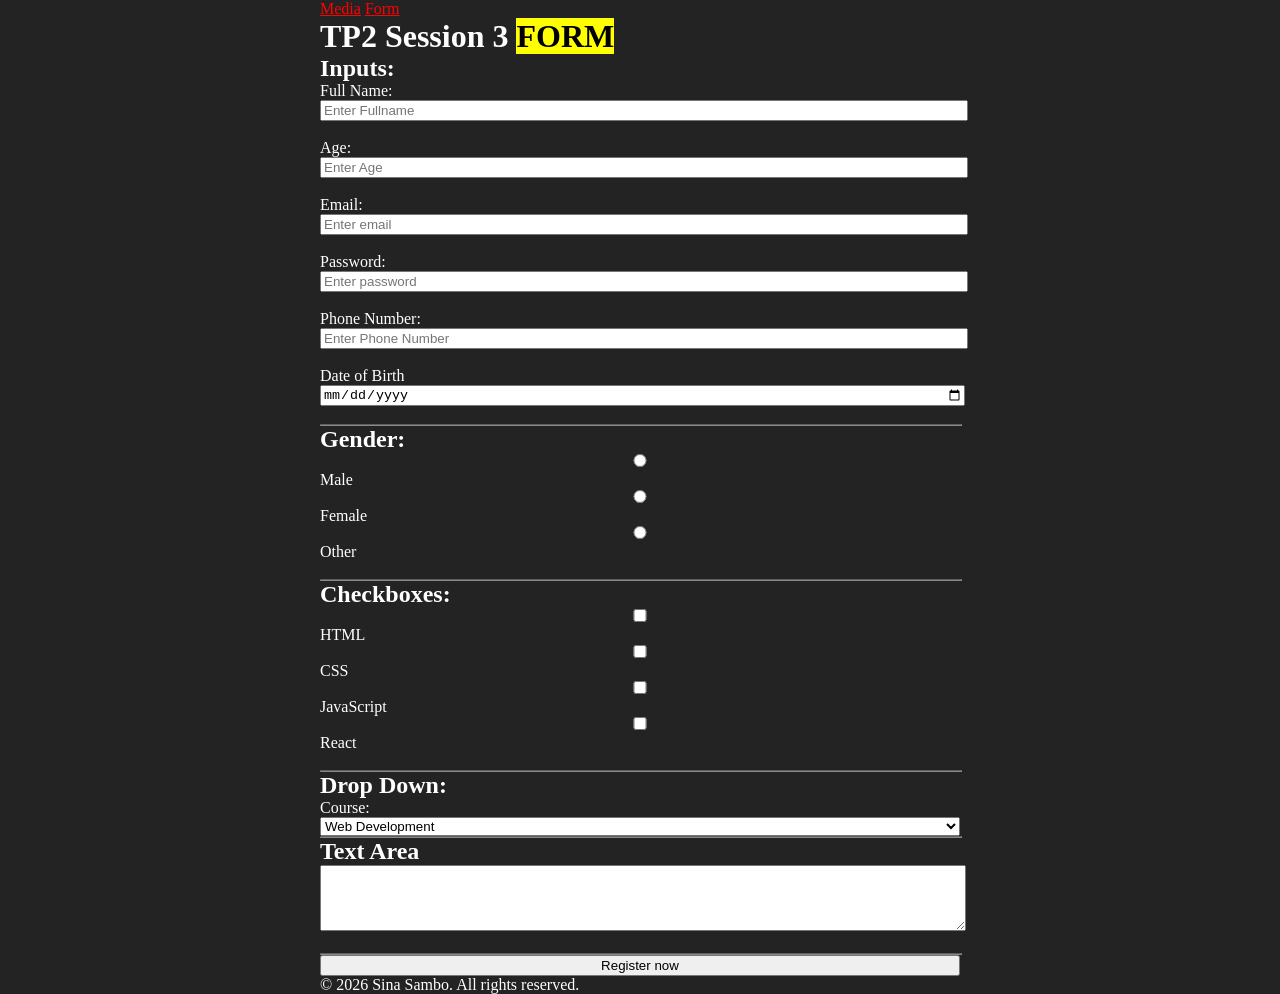
<file: Week3/index.html>
<!DOCTYPE html>
<html lang="en">

<head>
    <link rel="stylesheet" href="style.css">
    <meta charset="UTF-8">
    <meta name="viewport" content="width=device-width, initial-scale=1.0">
    <title>Form</title>
</head>

<body>
    <header>
        <nav class="navi">

            <a href="media.html">Media</a>
            <a href="form.html">Form</a>

        </nav>
        <h1>TP2 Session 3 <mark>FORM</mark></h1>
    </header>

    <main>

        <div class="form-container">
            <section>

                <form action="#">

                    <h2>Inputs:</h2>

                    <label for="fname">Full Name:</label><br>
                    <input type="text" id="fname" name="fname" placeholder="Enter Fullname" required><br><br>

                    <label for="age">Age:</label><br>
                    <input type="number" id="age" name="age" placeholder="Enter Age" required><br><br>

                    <label for="email">Email:</label><br>
                    <input type="email" id="email" name="email" placeholder="Enter email" required><br><br>

                    <label for="passw">Password:</label><br>
                    <input type="password" id="passw" name="password" placeholder="Enter password" required><br><br>

                    <label for="phonenum">Phone Number:</label><br>
                    <input type="tel" id="phonenum" name="phonenumber" placeholder="Enter Phone Number"><br><br>

                    <label for="birthdate">Date of Birth</label><br>
                    <input type="date" id="birthdate" name="birthdate"><br><br>

                    <hr>


                </form>

            </section>

            <section>

                <form action="#">

                    <h2>Gender:</h2>
                    <input type="radio" id="male" name="gender" value="male"><label for="male">Male</label><br>
                    <input type="radio" id="female" name="gender" value="female"><label for="female">Female</label><br>
                    <input type="radio" id="other" name="gender" value="other" required><label
                        for="other">Other</label><br><br>

                </form>

                <hr>

            </section>

            <section>

                <form action="#">

                    <h2>Checkboxes:</h2>

                    <input type="checkbox" id="html" name="tech" value="HTML"><label for="html">HTML</label><br>
                    <input type="checkbox" id="css" name="tech" value="CSS"><label for="css">CSS</label><br>
                    <input type="checkbox" id="java" name="tech" value="JavaScript"><label
                        for="java">JavaScript</label><br>
                    <input type="checkbox" id="react" name="tech" value="React"><label for="react">React</label><br><br>

                    <hr>

                </form>

            </section>

            <section>

                <form action="#">

                    <h2>Drop Down:</h2>

                    <label for="course">Course: </label>
                    <select name="course" id="course">

                        <option value="web-dev">Web Development</option>
                        <option value="computer-science">Computer Science</option>
                        <option value="networking">Networking</option>
                        <option value="cyber-sec">Cyber Security</option>

                    </select>

                </form>

                <hr>

            </section>

            <section>

                <form action="#">

                    <h2>Text Area</h2>

                    <textarea name="message" id="msg" rows="4" cols="50"></textarea><br><br>

                    <hr>

                    <button type="submit">Register now </button>

                </form>

            </section>
        </div>

    </main>

    <footer>
        <p>© 2026 Sina Sambo. All rights reserved.</p>
    </footer>




</body>

</html>
</file>
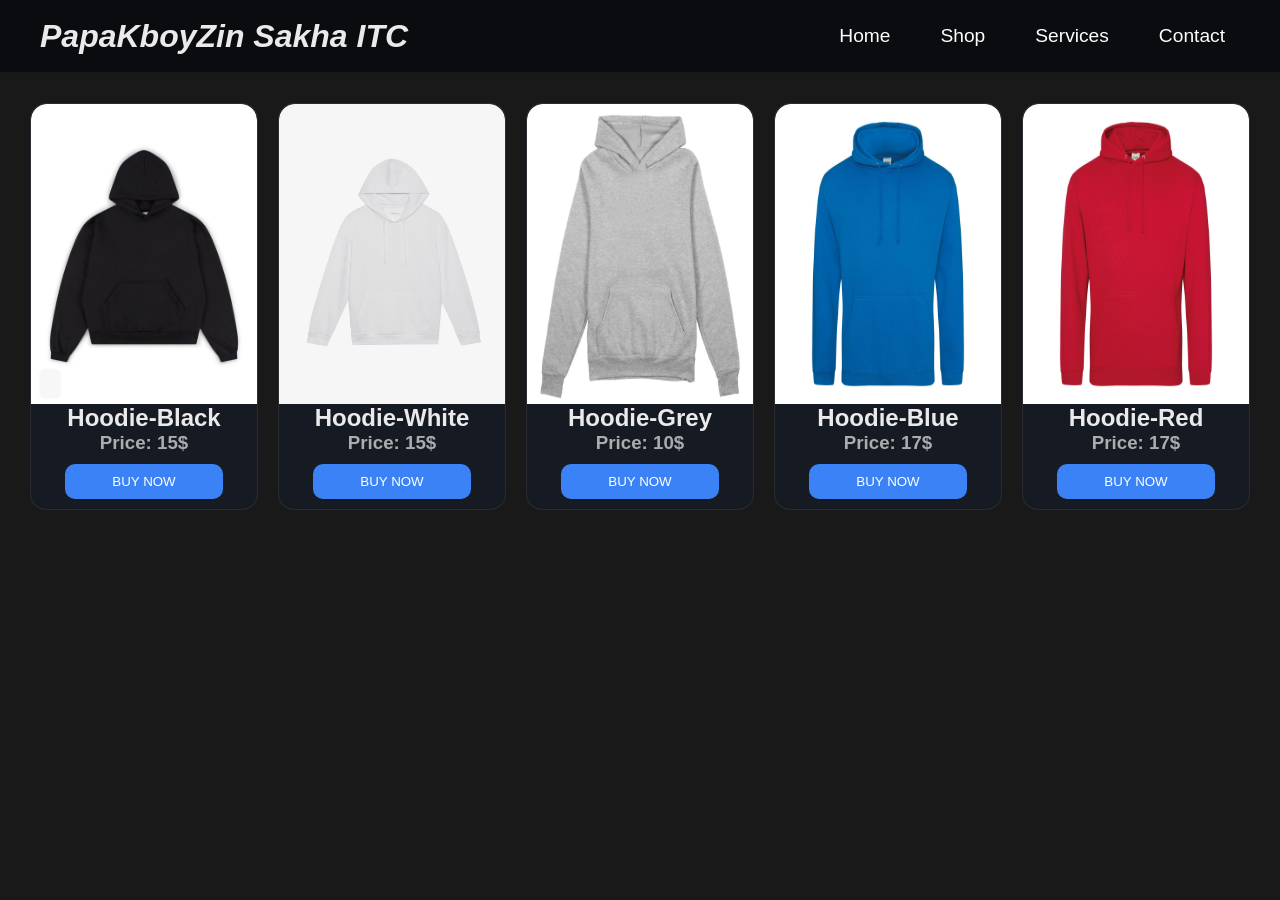
<file: Week4/index.html>
<!DOCTYPE html>
<html lang="en">

<head>
    <meta charset="UTF-8">
    <meta name="viewport" content="width=device-width, initial-scale=1.0">
    <title>Week4</title>
    <link rel="stylesheet" href="style.css">
</head>
    
<body>

    <header class="main-header">
        <h1><em>PapaKboyZin Sakha ITC</em></h1>
        <nav>
            <ul>
                <li><a href="#">Home</a></li>
                <li><a href="#">Shop</a></li>
                <li><a href="#">Services</a></li>
                <li><a href="#">Contact</a></li>
            </ul>
        </nav>
    </header>

    <main>
        <div class="flexbox">

            <div class="flexitem">
                <div class="productimg">
                    <img src="../images/hoodie_black.jpg" alt="Black Hoodie">
                </div>
                <h2>Hoodie-Black</h2>
                <h3 class="price">Price: 15$</h3>
                <button>BUY NOW</button>
            </div>

            <div class="flexitem">
                <div class="productimg">
                    <img src="../images/hoodie_white.jpg" alt="White Hoodie">
                </div>
                <h2>Hoodie-White</h2>
                <h3 class="price">Price: 15$</h3>
                <button>BUY NOW</button>
            </div>

            <div class="flexitem">
                <div class="productimg">
                    <img src="../images/hoodie_grey.jpg" alt="Grey Hoodie">
                </div>
                <h2>Hoodie-Grey</h2>
                <h3 class="price">Price: 10$</h3>
                <button>BUY NOW</button>
            </div>

            <div class="flexitem">
                <div class="productimg">
                    <img src="../images/hoodie_blue.jpg" alt="Blue Hoodie">
                </div>
                <h2>Hoodie-Blue</h2>
                <h3 class="price">Price: 17$</h3>
                <button>BUY NOW</button>
            </div>

            <div class="flexitem">
                <div class="productimg">
                    <img src="../images/hoodie_red.jpg" alt="Red Hoodie">
                </div>
                <h2>Hoodie-Red</h2>
                <h3 class="price">Price: 17$</h3>
                <button>BUY NOW</button>
            </div>

        </div>
    </main>

</body>

</html>
</file>
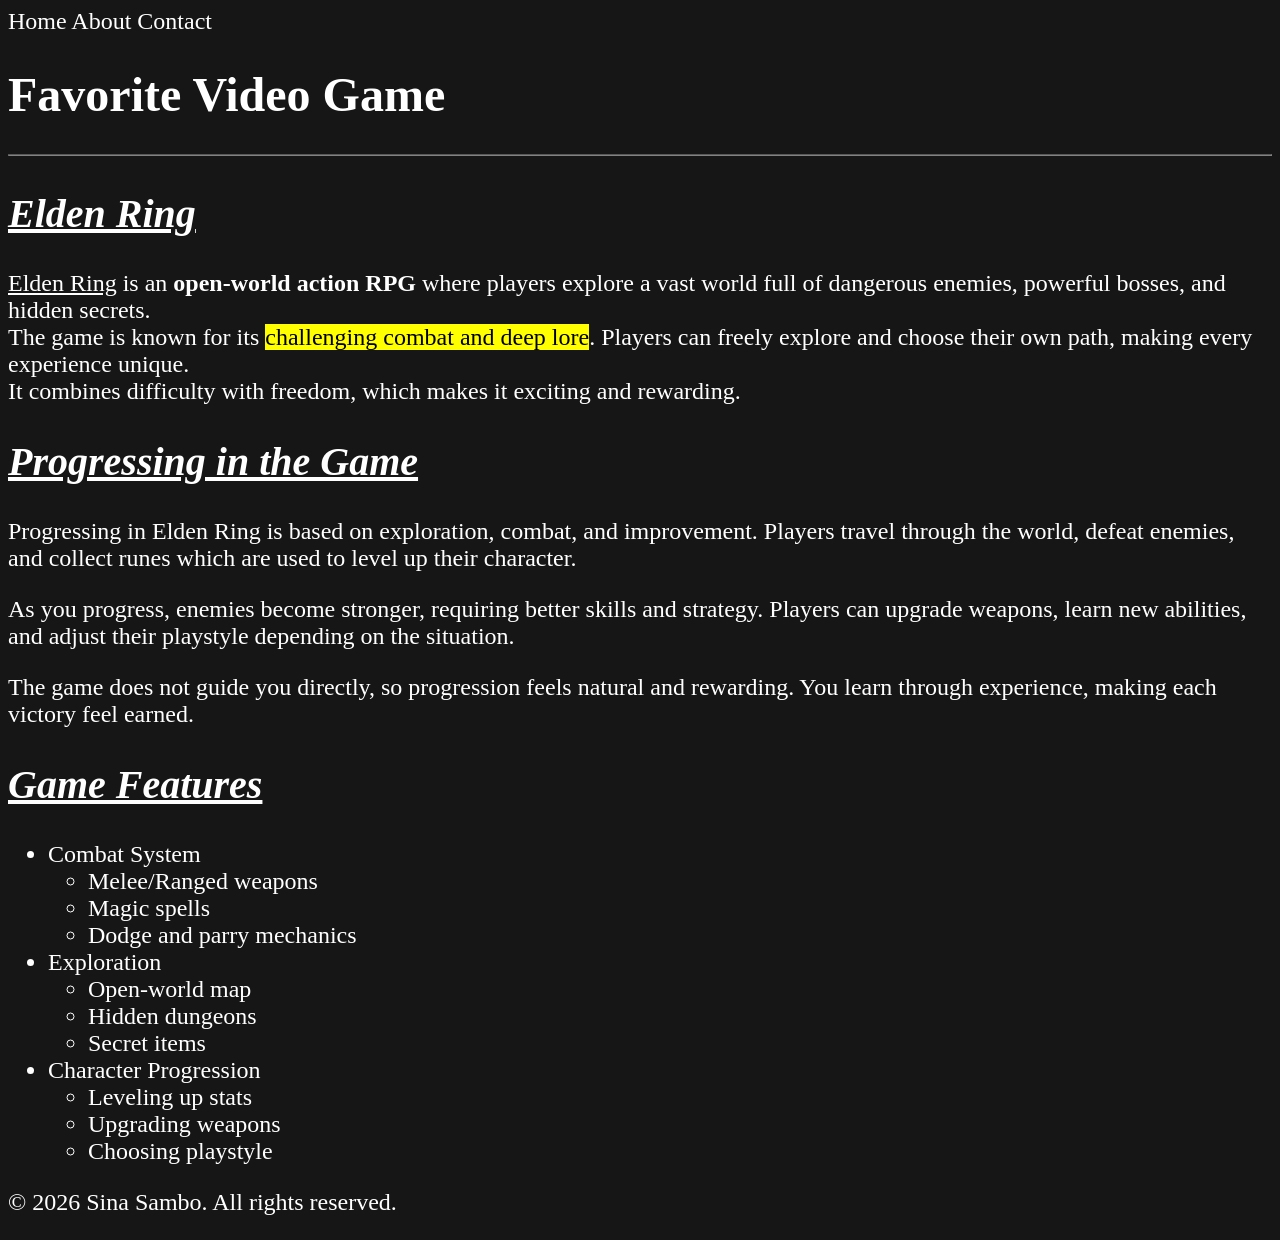
<file: Week_01_Project/index.html>
<!DOCTYPE html>
<html lang="en">

<head>
    <link rel="stylesheet" href="style.css">
    <meta charset="UTF-8">
    <meta name="viewport" content="width=device-width, initial-scale=1.0">
    <title>Favorite game | Home</title>
</head>

<body>

    <header>
        <nav>
            <a href="index.html">Home</a>
            <a href="about.html">About</a>
            <a href="contact.html">Contact</a>
        </nav>

        <h1>Favorite Video Game</h1>
        <hr>
    </header>

    <main>

        <section>
            <h2><em style="text-decoration: underline;">Elden Ring</em></h2>

            <p>
                <a href="https://www.youtube.com/watch?v=fXGULB8PdO4" style="text-decoration: underline;">Elden
                    Ring</a> is an <strong>open-world action RPG</strong>
                where players explore a vast world full of dangerous enemies, powerful bosses, and hidden secrets.
                <br> The game is known for its <mark>challenging combat and deep lore</mark>. Players can freely
                explore and choose their own path, making every experience unique.
                <br> It combines difficulty with freedom, which makes it exciting and rewarding.
            </p>
        </section>

        <section>
            <h2><em style="text-decoration: underline;">Progressing in the Game</em></h2>

            <p>
                Progressing in Elden Ring is based on exploration, combat, and improvement. Players travel through
                the world, defeat enemies, and collect runes which are used to level up their character.
            </p>

            <p>
                As you progress, enemies become stronger, requiring better skills and strategy. Players can upgrade
                weapons, learn new abilities, and adjust their playstyle depending on the situation.
            </p>

            <p>
                The game does not guide you directly, so progression feels natural and rewarding. You learn through
                experience, making each victory feel earned.
            </p>
        </section>

        <section class="features-text">
            <h2><em style="text-decoration: underline;">Game Features</em></h2>

            <ul>
                <li>Combat System
                    <ul>
                        <li>Melee/Ranged weapons</li>
                        <li>Magic spells</li>
                        <li>Dodge and parry mechanics</li>
                    </ul>
                </li>

                <li>Exploration
                    <ul>
                        <li>Open-world map</li>
                        <li>Hidden dungeons</li>
                        <li>Secret items</li>
                    </ul>
                </li>

                <li>Character Progression
                    <ul>
                        <li>Leveling up stats</li>
                        <li>Upgrading weapons</li>
                        <li>Choosing playstyle</li>
                    </ul>
                </li>
            </ul>
        </section>

    </main>

    <footer>
        <p>© 2026 Sina Sambo. All rights reserved.</p>
    </footer>

</body>

</html>
</file>
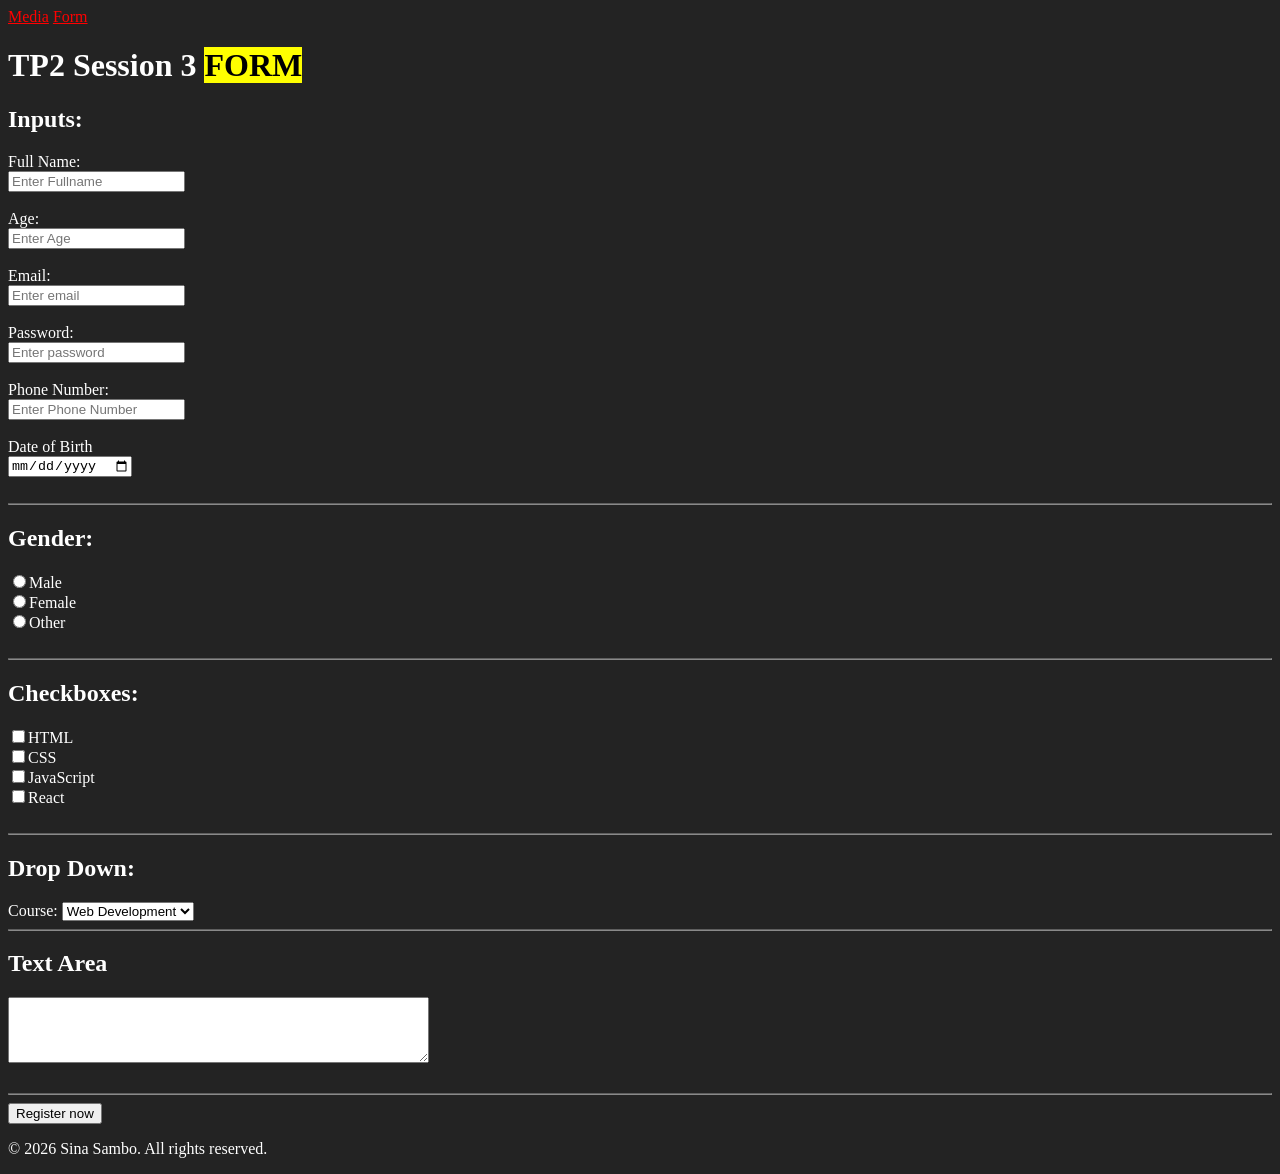
<file: Week2/form.html>
<!DOCTYPE html>
<html lang="en">

<head>
    <link rel="stylesheet" href="style.css">
    <meta charset="UTF-8">
    <meta name="viewport" content="width=device-width, initial-scale=1.0">
    <title>Form</title>
</head>

<body>
    <header>
        <nav class="navi">

            <a href="media.html">Media</a>
            <a href="form.html">Form</a>

        </nav>
        <h1>TP2 Session 3 <mark>FORM</mark></h1>
    </header>

    <main>
        <section>

            <form action="#">

                <h2>Inputs:</h2>

                <label for="fname">Full Name:</label><br>
                <input type="text" id="fname" name="fname" placeholder="Enter Fullname" required><br><br>

                <label for="age">Age:</label><br>
                <input type="number" id="age" name="age" placeholder="Enter Age" required><br><br>

                <label for="email">Email:</label><br>
                <input type="email" id="email" name="email" placeholder="Enter email" required><br><br>

                <label for="passw">Password:</label><br>
                <input type="password" id="passw" name="password" placeholder="Enter password" required><br><br>

                <label for="phonenum">Phone Number:</label><br>
                <input type="tel" id="phonenum" name="phonenumber" placeholder="Enter Phone Number"><br><br>

                <label for="birthdate">Date of Birth</label><br>
                <input type="date" id="birthdate" name="birthdate"><br><br>

                <hr>
                

            </form>

        </section>

        <section>

            <form action="#">

                <h2>Gender:</h2>
                <input type="radio" id="male" name="gender" value="male"><label for="male">Male</label><br>
                <input type="radio" id="female" name="gender" value="female"><label for="female">Female</label><br>
                <input type="radio" id="other" name="gender" value="other" required><label for="other">Other</label><br><br>

            </form>

            <hr>

        </section>

        <section>

            <form action="#">

                <h2>Checkboxes:</h2>

                <input type="checkbox" id="html" name="tech" value="HTML"><label for="html">HTML</label><br>
                <input type="checkbox" id="css" name="tech" value="CSS"><label for="css">CSS</label><br>
                <input type="checkbox" id="java" name="tech" value="JavaScript"><label for="java">JavaScript</label><br>
                <input type="checkbox" id="react" name="tech" value="React"><label for="react">React</label><br><br>

                <hr>

            </form>

        </section>

        <section>

            <form action="#">

                <h2>Drop Down:</h2>

                <label for="course">Course: </label>
                <select name="course" id="course">

                    <option value="web-dev">Web Development</option>
                    <option value="computer-science">Computer Science</option>
                    <option value="networking">Networking</option>
                    <option value="cyber-sec">Cyber Security</option>

                </select>

            </form>

            <hr>

        </section>

        <section>

            <form action="#">

                <h2>Text Area</h2>

                <textarea name="message" id="msg" rows="4" cols="50"></textarea><br><br>

                <hr>

                <button type="submit">Register now  </button>

            </form>

        </section>

    </main>

    <footer>
        <p>© 2026 Sina Sambo. All rights reserved.</p>
    </footer>




</body>

</html>
</file>
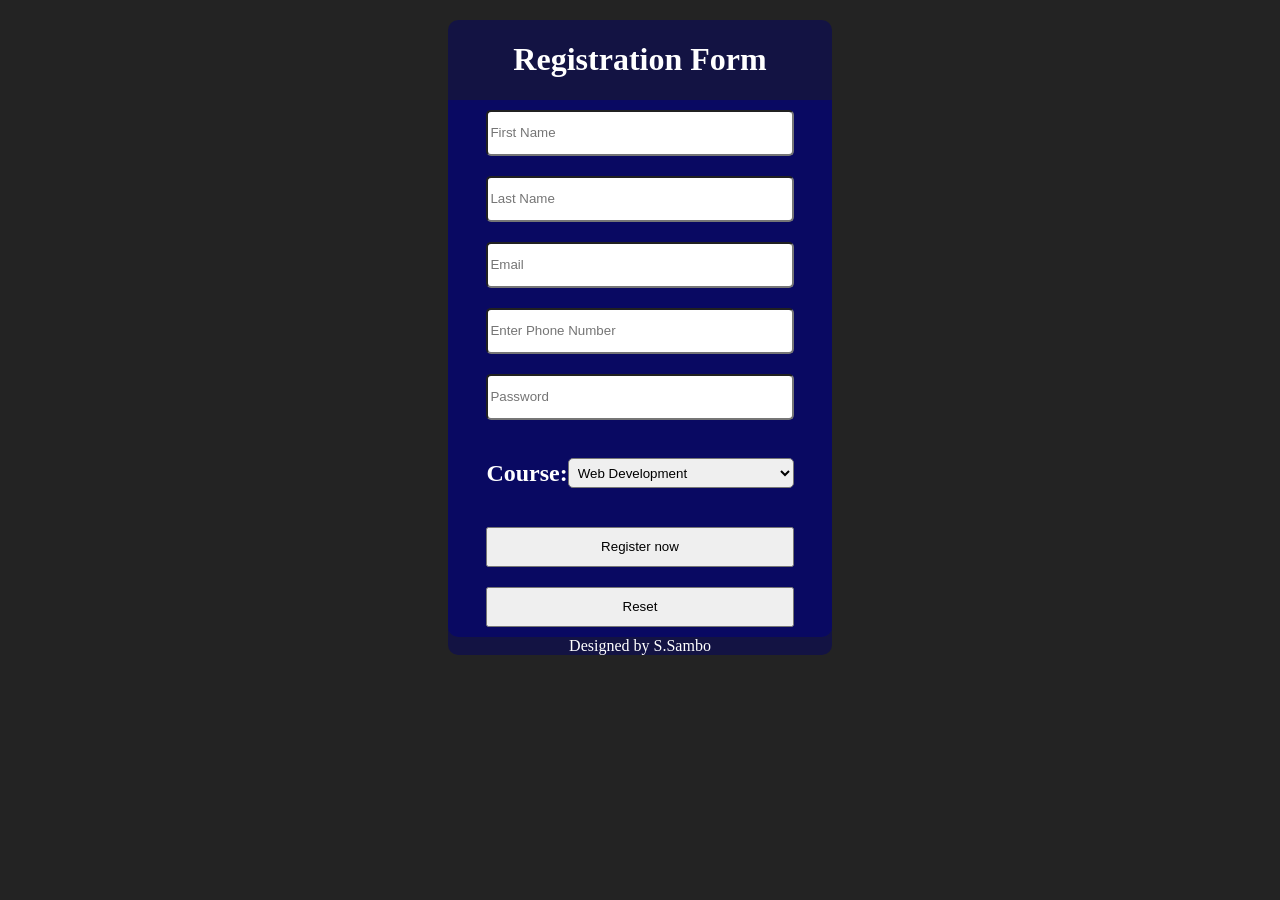
<file: Week3/Week3project.html>
<!doctype html>
<html lang="en">
  <head>
    <link rel="stylesheet" href="project.css" />
    <meta charset="UTF-8" />
    <meta name="viewport" content="width=device-width, initial-scale=1.0" />
    <title>Registration</title>
  </head>

  <body>
    <main>
      <header>
        <h1>Registration Form</h1>
      </header>

      <div class="form-container">
        <section>
          <form action="#">
            <input
              type="text"
              id="fname"
              name="fname"
              placeholder="First Name"
            />
            <input
              type="text"
              id="lname"
              name="lname"
              placeholder="Last Name"
            />
            <input type="email" id="email" name="email" placeholder="Email" />
            <input
              type="tel"
              id="phonenum"
              name="phonenumber"
              placeholder="Enter Phone Number"
            />
            <input
              type="password"
              id="passw"
              name="password"
              placeholder="Password"
            />

            <div class="course">
              <h2>Course:</h2>
              <select name="course" id="course">
                <option value="web-dev">Web Development</option>
                <option value="computer-science">Computer Science</option>
                <option value="networking">Networking</option>
                <option value="cyber-sec">Cyber Security</option>
              </select>
            </div>

            <button type="submit">Register now</button>
            <button type="reset">Reset</button>
          </form>
        </section>
      </div>

      <footer>Designed by S.Sambo</footer>
    </main>
  </body>
</html>
</file>
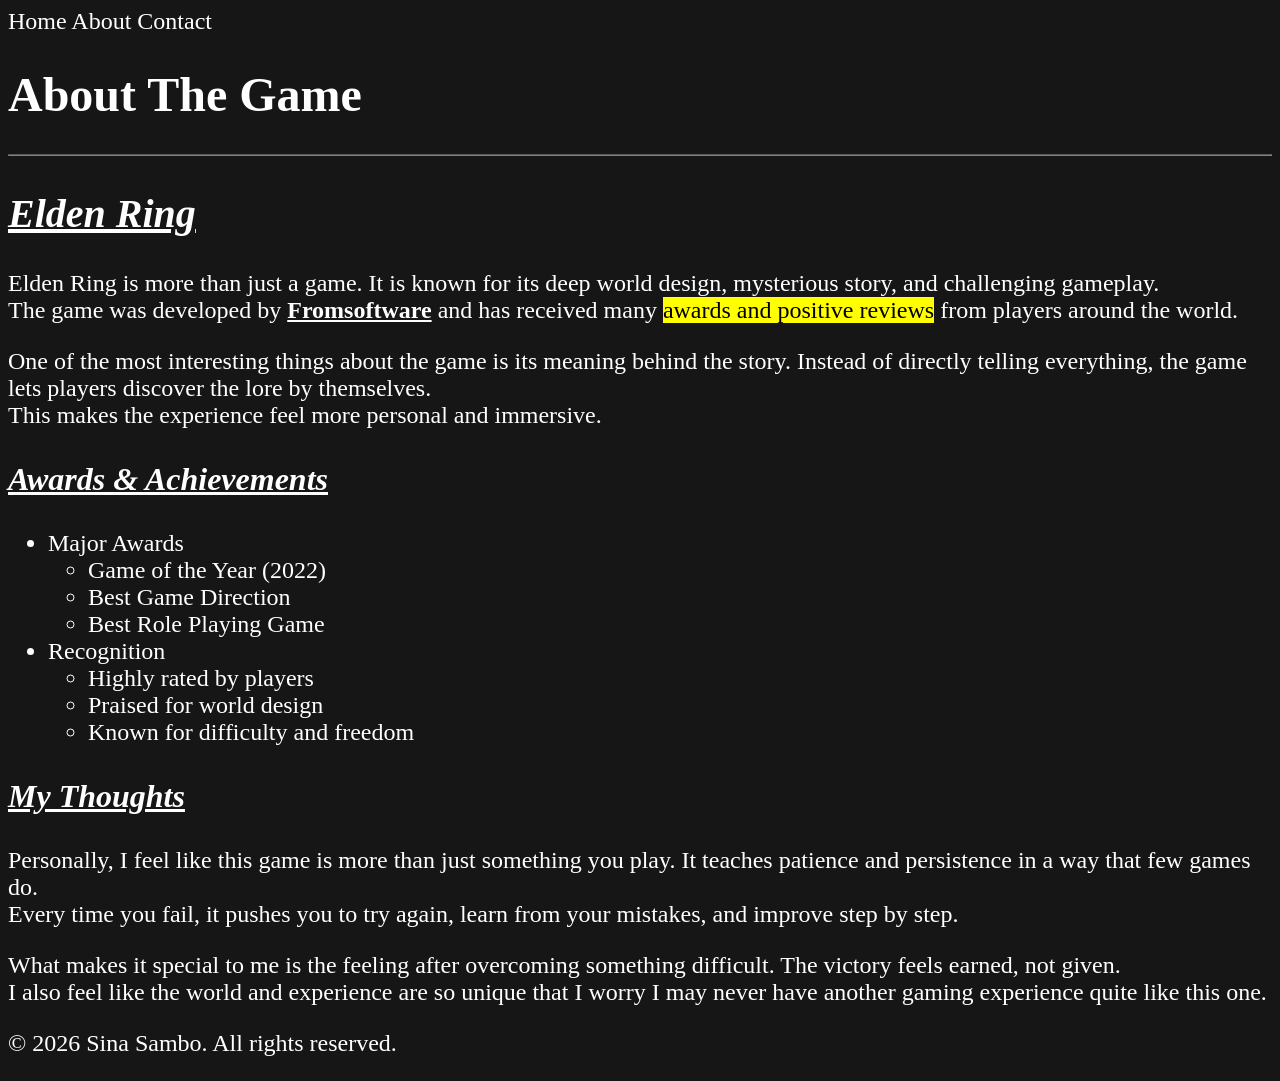
<file: Week_01_Project/about.html>
<!DOCTYPE html>
<html lang="en">

<head>
    <link rel="stylesheet" href="style.css">
    <meta charset="UTF-8">
    <meta name="viewport" content="width=device-width, initial-scale=1.0">
    <title>Favorite game | About</title>
</head>

<body>

    <header>
        <nav>
            <a href="index.html">Home</a>
            <a href="about.html">About</a>
            <a href="contact.html">Contact</a>
        </nav>

        <h1>About The Game</h1>
        <hr>
    </header>

    <main>

        <section>
            <h2><em style="text-decoration: underline;">Elden Ring</em></h2>

            <p>
                Elden Ring is more than just a game. It is known for its deep world design, mysterious story, and
                challenging gameplay.
                <br> The game was developed by <a href="https://www.fromsoftware.jp/ww/"
                    style="text-decoration: underline;"><strong>Fromsoftware</strong></a> and has received many
                <mark>awards and positive reviews</mark> from players around the world.
            </p>

            <p>
                One of the most interesting things about the game is its meaning behind the story. Instead of directly
                telling everything, the game lets players discover the lore by themselves.
                <br> This makes the experience feel more personal and immersive.
            </p>
        </section>

        <section class="features-text">
            <h3 style="text-decoration: underline;"><em>Awards & Achievements</em></h3>
            <ul>
                <li>Major Awards
                    <ul>
                        <li>Game of the Year (2022)</li>
                        <li>Best Game Direction</li>
                        <li>Best Role Playing Game</li>
                    </ul>
                </li>

                <li>Recognition
                    <ul>
                        <li>Highly rated by players</li>
                        <li>Praised for world design</li>
                        <li>Known for difficulty and freedom</li>
                    </ul>
                </li>
            </ul>
        </section>

        <section>
            <h3 style="text-decoration: underline;"><em>My Thoughts</em></h3>
            <p>
                Personally, I feel like this game is more than just something you play. It teaches patience and
                persistence in a way that few games do.
                <br> Every time you fail, it pushes you to try again, learn from your mistakes, and improve step by
                step.
            </p>

            <p>
                What makes it special to me is the feeling after overcoming something difficult. The victory feels
                earned, not given.
                <br> I also feel like the world and experience are so unique that I worry I may never have another
                gaming experience quite like this one.
            </p>
        </section>

    </main>

    <footer>
        <p>© 2026 Sina Sambo. All rights reserved.</p>
    </footer>

</body>

</html>
</file>
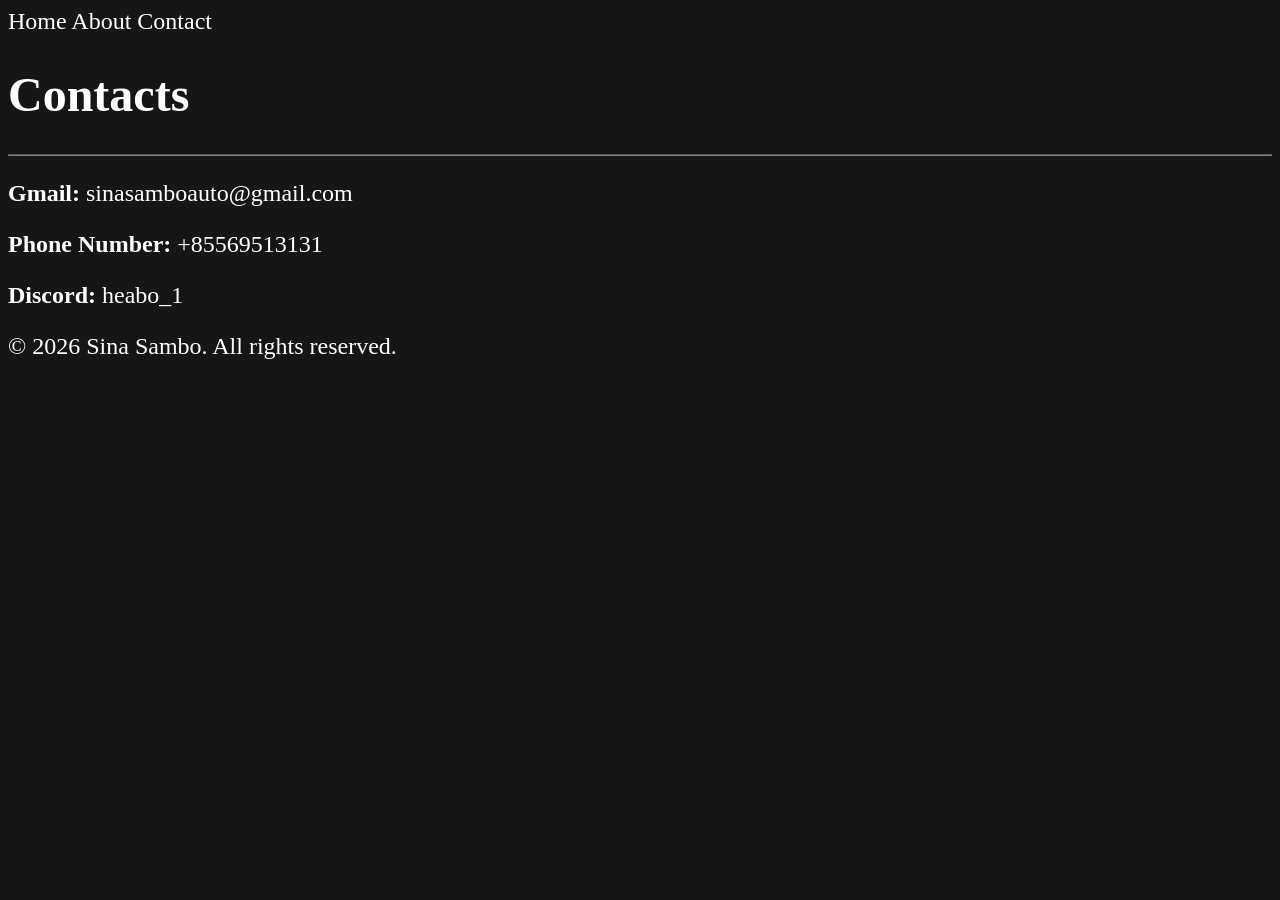
<file: Week_01_Project/contact.html>
<!DOCTYPE html>
<html lang="en">

<head>
    <link rel="stylesheet" href="style.css">
    <meta charset="UTF-8">
    <meta name="viewport" content="width=device-width, initial-scale=1.0">
    <title>Favorite game | Contact</title>
</head>

<body>

    <header>
        <nav>
            <a href="index.html">Home</a>
            <a href="about.html">About</a>
            <a href="contact.html">Contact</a>
        </nav>

        <h1>Contacts</h1>
        <hr>
    </header>

    <main>
        <section>
            <p><strong>Gmail: </strong>sinasamboauto@gmail.com</p>
            <p><strong>Phone Number: </strong>+85569513131</p>
            <p><strong>Discord: </strong>heabo_1</p>
        </section>
    </main>

    <footer>
        <p>© 2026 Sina Sambo. All rights reserved.</p>
    </footer>

</body>

</html>
</file>
<file: Week3/style.css>
body{
    background-color: rgba(0, 0, 0, 0.861);
    color: white;
    width: 50%;
    margin: 0 auto;
}

*{
    margin: 0 auto;
    width: 100%;
}


#eldenring{
    border-radius: 10px;
}
#cubeanim{
    border-radius: 10px;
}
hr{
    opacity: 50%;
}
.navi>a{

    color: rgb(255, 0, 0);
}


/*.form-container{
    width: 70%;
}


.form-container >*{
    border: 1px dashed red;
}
</file>
<file: Week4/style.css>
*{
    margin: 0;
    padding: 0;
    box-sizing: border-box;
}

body {
    background-color: rgba(0,0,0,0.9);
    color: #eaeaea;
    font-family: Arial, sans-serif;
    overflow-x: hidden;
}

.main-header {
    background: #0a0c10;
    display: flex;
    align-items: center;
    justify-content: space-between;
    padding: 15px 40px;
    border-bottom: 1px solid rgba(255,255,255,0.05);
    flex-wrap: wrap;
}

.main-header ul {
    display: flex;
    gap: 20px;
    list-style: none;
}

.main-header li {
    padding: 10px 15px;
    border-radius: 6px;
}

.main-header li:hover {
    background-color: rgba(255, 255, 255, 0.06);
}

.main-header a {
    color: white;
    font-size: 1.2rem;
    text-decoration: none;
}

.flexbox {
    display: flex;
    flex-wrap: wrap;
    justify-content: center;
    gap: 20px;
    padding: 30px;
}

.flexitem {
    background: #161a22;
    flex: 1 1 220px;
    max-width: 300px;
    display: flex;
    flex-direction: column;
    align-items: center;
    justify-content: space-between;
    border-radius: 16px;
    border: 1px solid rgba(255,255,255,0.08);
    transition: 0.2s ease;
    overflow: hidden;
    padding-bottom: 10px;
}

.flexitem:hover {
    transform: translateY(-5px);
    border-color: rgba(255,255,255,1);
    box-shadow: 0 10px 25px rgba(255,255,255,0.2);
}

.productimg {
    width: 100%;
    height: 300px;
}

.productimg img {
    width: 100%;
    height: 100%;
    border-top-left-radius: 16px;
    border-top-right-radius: 16px;
}

.price {
    opacity: 0.7;
}

button {
    width: 70%;
    padding: 10px;
    border: none;
    border-radius: 10px;
    background: #3b82f6;
    color: white;
    cursor: pointer;
    margin-top: 10px;
}

button:hover {
    background: #2563eb;
}

@media (max-width: 768px) {
    .flexitem {
        flex: 1 1 45%;
    }
}

@media (max-width: 480px) {
    .flexitem {
        flex: 1 1 100%;
    }

    .main-header {
        flex-direction: column;
        align-items: center;
        gap: 10px;
    }

    .main-header ul {
        flex-wrap: wrap;
        justify-content: center;
    }
}
</file>
<file: Week_01_Project/style.css>
body{
    background-color: rgba(0, 0, 0, 0.913);
    color: white;
    font-size: 1.5rem;

}

a{
    text-decoration: none;
    color: white;
}

h1{
    font-size: 3rem;
}
h2{
    font-size: 2.5rem;
}
h3{
    font-size: 2rem
}

hr{
    opacity: 50%;
}
</file>
<file: Week2/style.css>
body{
    background-color: rgba(0, 0, 0, 0.861);
    color: white;
}


#eldenring{
    border-radius: 10px;
}
#cubeanim{
    border-radius: 10px;
}
hr{
    opacity: 50%;
}
.navi>a{

    color: rgb(255, 0, 0);
}
</file>
<file: Week3/project.css>
body{
    background-color: rgba(0, 0, 0, 0.861);
    color: white;
    width: 100%;
    margin: 0 auto;

}


main{

    width: 30%;
    background-color: rgba(0, 0, 105, 0.464);
    display: flex;
    align-items: center;
    justify-content: center;
    margin: 0 auto;
    flex-direction: column;
    position: relative;
    top: 20px;
    border-radius: 10px;

}


.form-container{
    background-color: rgba(0, 0, 129, 0.506);
    width: 100%;
    height: auto;
    border-bottom-left-radius: 10px;
    border-bottom-right-radius: 10px;
}

form{
    display: flex;
    flex-direction: column;
    gap: 20px;  
    margin: 10px;

    width: 80%;

}
section{
    display: flex;
    align-items: center;
    justify-content: center;
}

input{
    height: 40px;
    border-radius: 5px;
}

.course{
    display: flex;
    flex-direction: row;
    align-items: center;
    justify-content: start;
}
select{
    height: 30px;
    width: 100%;
    border-radius: 5px;
    padding:5px;
}

button{
    height: 40px;
}

button:hover{
    background-color: rgb(116, 116, 255);
    cursor: pointer;
}
</file>
